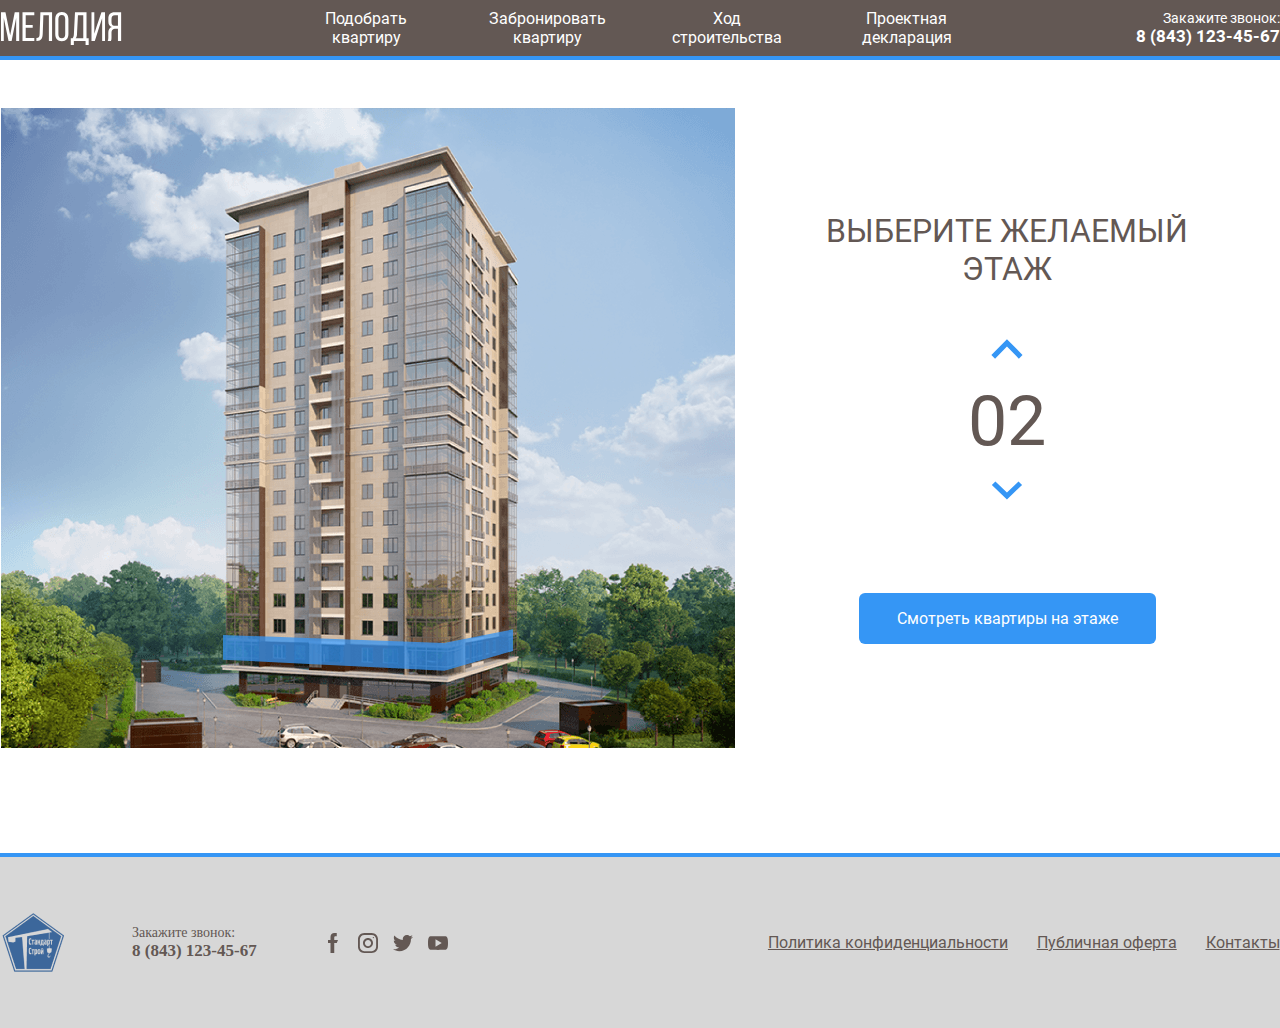
<file: index.html>
<!DOCTYPE html>
<html lang="ru">

<head>
  <meta charset="UTF-8" />
  <meta http-equiv="X-UA-Compatible" content="IE=edge" />
  <meta name="viewport" content="width=device-width, initial-scale=1.0" />
  <link rel="stylesheet" href="./css/styles.css" />
  <title>SuperMisha</title>
</head>

<body>
  <header class="header">
    <div class="container">
      <div class="header_block">
        <img class="logo" src="./img/logo.svg" alt="logo" />
        <div class="nav_header">
          <ul class="nav_header_ul">
            <div class="nav__blocker">
              <div class="nav_header_ul_block">
                <li><a class="nav_header_a" href="main.html">Подобрать квартиру</a></li>
              </div>
            </div>
            <div class="nav__blocker">
              <div class="nav_header_ul_block">
                <li><a class="nav_header_a" href="#">Забронировать квартиру</a></li>
              </div>
            </div>
            <div class="nav__blocker">
              <div class="nav_header_ul_block">
                <li><a class="nav_header_a" href="#"> Ход строительства</a></li>
              </div>
            </div>
            <div class="nav__blocker">
              <div class="nav_header_ul_block">
                <li><a class="nav_header_a" href="#"> Проектная декларация</a></li>
              </div>
            </div>
          </ul>
        </div>
        <div class="header_number">
          <p class="header_text">Закажите звонок:</p>
          <a class="header_tele" href="tel:">8 (843) 123-45-67</a>
        </div>
      </div>
    </div>
  </header>

  <div class="hr_top"></div>

  <main class="main">
    <div class="container">
      <div class="main_block">
        <div class="main_home">
          <svg class="home-image" width="734" height="640" viewBox="0 0 734 640" fill="none" xmlns="http://www.w3.org/2000/svg" xmlns:xlink="http://www.w3.org/1999/xlink">
            <rect width="734" height="640" fill="url(#pattern0)"/>
            <defs>
              <pattern id="pattern0" patternContentUnits="objectBoundingBox" width="1" height="1">
                <use xlink:href="#image0_1_86" transform="matrix(0.0013624 0 0 0.0015625 -0.00408719 0)"/>
              </pattern>
              <image id="image0_1_86" width="740" height="640" xlink:href="img/home.png"/>
            </defs>
            <path class="current-floor" data-floor="02" d="M222 527L442.8 535L512 521.3V543L443.5 562.7L222 551.7V527Z" fill="#3595F6" fill-opacity="0.75"/>
            <path data-floor="03" d="M223 526V501L443.3 504.3L513 501V521L443.7 534L223 526Z" fill="#3595F6" fill-opacity="0.75"/>
            <path data-floor="04" d="M223 500V475H444H513V498L445 505L223 500Z" fill="#3595F6" fill-opacity="0.75"/>
            <path data-floor="05" d="M223 476V451L444.3 447.3L512 454V476H444" fill="#3595F6" fill-opacity="0.75"/>
            <path data-floor="06" d="M223 450V424L444.5 420.7L513 431.7V453L444 446.3L223 450Z" fill="#3595F6" fill-opacity="0.75"/>
            <path data-floor="07" d="M222 423V399.3L443 387L514 410V431.3L443 419L222 423Z" fill="#3595F6" fill-opacity="0.75"/>
            <path data-floor="08" d="M222 401V376L444.2 359.7L514 388.3V409L443.7 387.3L222 401Z" fill="#3595F6" fill-opacity="0.75"/>
            <path data-floor="09" d="M222 376V351L444.5 330.7L514 367.3V388L442 359.3L222 376Z" fill="#3595F6" fill-opacity="0.75"/>
            <path data-floor="10" d="M222 350V326L445 301.3L514 345.3V367L444.7 329L222 350Z" fill="#3595F6" fill-opacity="0.75"/>
            <path data-floor="11" d="M222 325V301L444.5 272.3L514 323.3V344L443.7 301.7L222 325Z" fill="#3595F6" fill-opacity="0.75"/>
            <path data-floor="12" d="M221 301V277L443.3 244L514 303.3V323L444 272.3L221 301Z" fill="#3595F6" fill-opacity="0.75"/>
            <path data-floor="13" d="M222 276V252L443.2 217L513 281V302L444.3 243.7L222 276Z" fill="#3595F6" fill-opacity="0.75"/>
            <path data-floor="14" d="M222 252V227L444.3 189L513 259.3V280L444 216L222 252Z" fill="#3595F6" fill-opacity="0.75"/>
            <path data-floor="15" d="M222 226V201L442.8 157.3L513 236.3V259L444 185.7L222 226Z" fill="#3595F6" fill-opacity="0.75"/>
            <path data-floor="16" d="M223 202V177L443 129L513 214V237L442.3 157.7L223 202Z" fill="#3595F6" fill-opacity="0.75"/>
            <path data-floor="17" d="M222 177V152L441.8 100L513 192.3V215L443.3 128.7L222 177Z" fill="#3595F6" fill-opacity="0.75"/>
            <path data-floor="18" d="M222 152V126L444 69.3L513 171V192L443.7 100.3L222 152Z" fill="#3595F6" fill-opacity="0.75"/>
          </svg>
        </div>
        <div class="main__block">
          <h2 class="h_main">ВЫБЕРИТЕ ЖЕЛАЕМЫЙ ЭТАЖ</h2>
          <div class="itazh">
            <button>
              <img class="arrow top_arrow" src="img/top.svg" alt="">
            </button>
            <div class="this_itazh"><span class="this_itazh_number counter">02</span></div>
            <button>
              <img class="arrow bottom_arrow" src="img/bottom.svg" alt="">
            </button>
          </div>
          <input class="main_button" type="button" value="Смотреть квартиры на этаже">
        </div>
      </div>
    </div>
  </main>

  <div class="modal">
    <div class="modal-dialog">
        <button class="modal-close-button">
            <svg width="28" height="28" viewBox="0 0 28 28" fill="none" xmlns="http://www.w3.org/2000/svg">
                <path d="M2 2L26 26" stroke="#3596F5" stroke-width="3"/>
                <path d="M26 2L2 26" stroke="#3596F5" stroke-width="3"/>
                </svg>                                      
        </button>
      <div class="modal-image">
        <h3 class="modal-title">Этаж <span class="modal-counter counter">02</span></h3>
        <div>
          <svg  class="flats" width="433" height="408" viewBox="0 0 433 408" fill="none" xmlns="http://www.w3.org/2000/svg" xmlns:xlink="http://www.w3.org/1999/xlink">
            <image id="image0_76_11" width="433" height="408" xlink:href="img/Floor.png"/>
            <path d="M123.729 117H45V199H167V146.178H123.729V117Z" fill="#3595F6" fill-opacity="0.75"/>
            <path d="M295.5 309L295.5 376L340 376L340 393L405 393L405 327.5L388 327.5L388 268.5L314.5 268.5L314.5 252.5L266 252.5L266 309L295.5 309Z" fill="#3595F6" fill-opacity="0.75"/>
            <path d="M217 263H187V274H167V310H139.5V376H174L173.898 395H217V374V263Z" fill="#3595F6" fill-opacity="0.75"/>
            <path d="M217 395H247H259.5V376.5H295.5V309H266V274H246V263H217V284V395Z" fill="#3595F6" fill-opacity="0.75"/>
            <path d="M266 201L266 252.5L314.5 252.5L314.5 268.5L388 268.5L388 205L366 205L366 201L310.5 201L266 201Z" fill="#3595F6" fill-opacity="0.75"/>
            <path d="M266 149V201H366V205H388V141.5H314.5V149H266Z" fill="#3595F6" fill-opacity="0.75"/>
            <path d="M314.5 141.5H388V81.5H405V16H340V32.5L246 32.5V133H266V149H314.5V141.5Z" fill="#3595F6" fill-opacity="0.75"/>
            <path d="M121 278H45V328H28V393H93V376H139.5V310H167V253.5H121V278Z" fill="#3595F6" fill-opacity="0.75"/>
            <path d="M121.44 278H45V199H167V253.5H121.44V278Z" fill="#3595F6" fill-opacity="0.75"/>
            <path d="M123.848 117H45V81H28V16H93V33H183V88V96V146H123.848V117Z" fill="#3595F6" fill-opacity="0.75"/>
          </svg>
        </div>
      </div>
      <div class="modal-info">
        <h3 class="modal-title">Выберите квартиру</h3>
        <ul class="flat-list">
            <li class="flat-item">
                <a href="signup.html" class="flat-link">кв. 40, 2 комн. 64.5 кв. м.</a>
            </li>
            <li class="flat-item">
                <a href="signup.html" class="flat-link">кв. 41, 1 комн. 38.9 кв. м.</a>
            </li>
            <li class="flat-item">
                <a href="signup.html" class="flat-link">кв. 42, 1 комн. 38.9 кв. м.</a>
            </li>
            <li class="flat-item">
                <a href="signup.html" class="flat-link">кв. 43, 1 комн. 38.9 кв. м.</a>
            </li>
            <li class="flat-item">
                <a href="signup.html" class="flat-link">кв. 44, 1 комн. 38.9 кв. м.</a>
            </li>
            <li class="flat-item">
                <a href="signup.html" class="flat-link">кв. 45, 1 комн. 38.9 кв. м.</a>
            </li>
            <li class="flat-item">
                <a href="signup.html" class="flat-link">кв. 46, 1 комн. 38.9 кв. м.</a>
            </li>
            <li class="flat-item">
                <a href="signup.html" class="flat-link">кв. 47, 1 комн. 38.9 кв. м.</a>
            </li>
            <li class="flat-item">
                <a href="signup.html" class="flat-link">кв. 48, 1 комн. 38.9 кв. м.</a>
            </li>
            <li class="flat-item">
                <a href="signup.html" class="flat-link">кв. 49, 1 комн. 38.9 кв. м.</a>
            </li>
        </ul>
        <p class="modal-alert">Квартиры, отмеченные серым, <br />уже выкуплены</p>
      </div>
    </div>
  </div>

  <div class="hr_bottom"></div>

  <footer class="footer">
    <div class="container">
      <div class="footer_block">
        <div class="media_footer">
          <img class="logo_footer" src="./img/logo_footer.png" alt="">
          <div class="footer_number">
            <p class="footer_text">Закажите звонок:</p>
            <a class="footer_tele" href="tel:">8 (843) 123-45-67</a>
          </div>
          <div class="social">
            <img src="./img/facebook.svg" alt="facebook">
            <img src="./img/instagram.svg" alt="instagram">
            <img src="./img/twitter.svg" alt="twitter">
            <img src="./img/youtube.svg" alt="youtube">
          </div>
        </div>
        <div class="ul_footer">
          <li><a class="nav_footer_a" href="#">Политика конфиденциальности</a></li>
          <li><a class="nav_footer_a" href="#">Публичная оферта</a></li>
          <li><a class="nav_footer_a" href="#">Контакты</a></li>
        </div>
      </div>
    </div>
  </footer>


  <script src="https://code.jquery.com/jquery-3.6.4.min.js"
    integrity="sha256-oP6HI9z1XaZNBrJURtCoUT5SUnxFr8s3BzRl+cbzUq8=" crossorigin="anonymous"></script>
  <script src="js/script.js"></script>
</body>

</html>
</file>
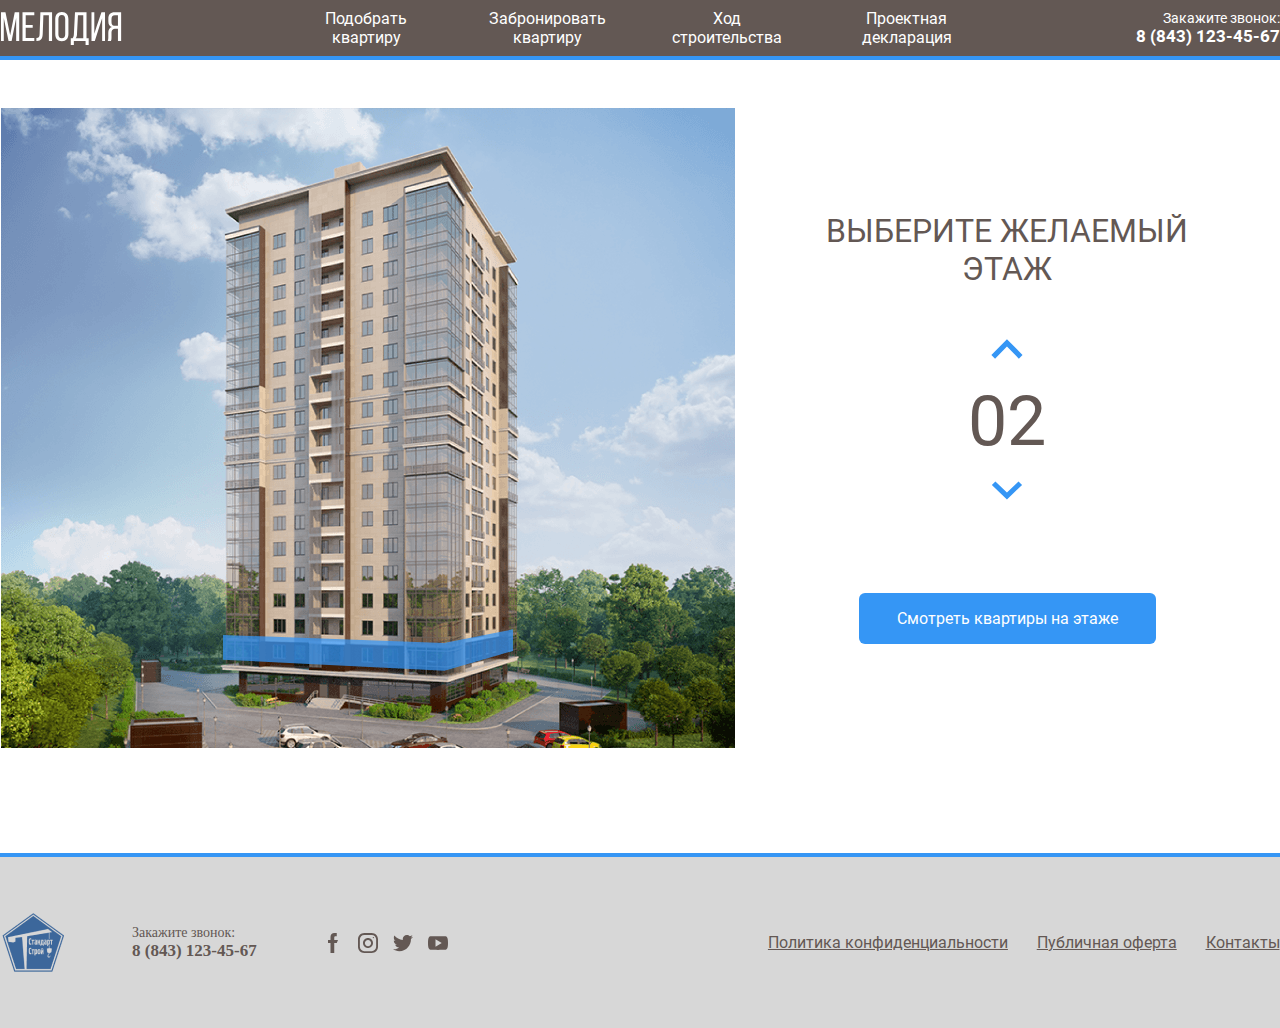
<file: main.html>
<!DOCTYPE html>
<html lang="ru">

<head>
  <meta charset="UTF-8" />
  <meta http-equiv="X-UA-Compatible" content="IE=edge" />
  <meta name="viewport" content="width=device-width, initial-scale=1.0" />
  <link rel="stylesheet" href="./css/styles.css" />
  <title>SuperMisha</title>
</head>

<body>
  <header class="header">
    <div class="container">
      <div class="header_block">
        <img class="logo" src="./img/logo.svg" alt="logo" />
        <div class="nav_header">
          <ul class="nav_header_ul">
            <div class="nav__blocker">
              <div class="nav_header_ul_block">
                <li><a class="nav_header_a" href="main.html">Подобрать квартиру</a></li>
              </div>
            </div>
            <div class="nav__blocker">
              <div class="nav_header_ul_block">
                <li><a class="nav_header_a" href="#">Забронировать квартиру</a></li>
              </div>
            </div>
            <div class="nav__blocker">
              <div class="nav_header_ul_block">
                <li><a class="nav_header_a" href="#"> Ход строительства</a></li>
              </div>
            </div>
            <div class="nav__blocker">
              <div class="nav_header_ul_block">
                <li><a class="nav_header_a" href="#"> Проектная декларация</a></li>
              </div>
            </div>
          </ul>
        </div>
        <div class="header_number">
          <p class="header_text">Закажите звонок:</p>
          <a class="header_tele" href="tel:">8 (843) 123-45-67</a>
        </div>
      </div>
    </div>
  </header>

  <div class="hr_top"></div>

  <main class="main">
    <div class="container">
      <div class="main_block">
        <div class="main_home">
          <svg class="home-image" width="734" height="640" viewBox="0 0 734 640" fill="none" xmlns="http://www.w3.org/2000/svg" xmlns:xlink="http://www.w3.org/1999/xlink">
            <rect width="734" height="640" fill="url(#pattern0)"/>
            <defs>
              <pattern id="pattern0" patternContentUnits="objectBoundingBox" width="1" height="1">
                <use xlink:href="#image0_1_86" transform="matrix(0.0013624 0 0 0.0015625 -0.00408719 0)"/>
              </pattern>
              <image id="image0_1_86" width="740" height="640" xlink:href="img/home.png"/>
            </defs>
            <path class="current-floor" data-floor="02" d="M222 527L442.8 535L512 521.3V543L443.5 562.7L222 551.7V527Z" fill="#3595F6" fill-opacity="0.75"/>
            <path data-floor="03" d="M223 526V501L443.3 504.3L513 501V521L443.7 534L223 526Z" fill="#3595F6" fill-opacity="0.75"/>
            <path data-floor="04" d="M223 500V475H444H513V498L445 505L223 500Z" fill="#3595F6" fill-opacity="0.75"/>
            <path data-floor="05" d="M223 476V451L444.3 447.3L512 454V476H444" fill="#3595F6" fill-opacity="0.75"/>
            <path data-floor="06" d="M223 450V424L444.5 420.7L513 431.7V453L444 446.3L223 450Z" fill="#3595F6" fill-opacity="0.75"/>
            <path data-floor="07" d="M222 423V399.3L443 387L514 410V431.3L443 419L222 423Z" fill="#3595F6" fill-opacity="0.75"/>
            <path data-floor="08" d="M222 401V376L444.2 359.7L514 388.3V409L443.7 387.3L222 401Z" fill="#3595F6" fill-opacity="0.75"/>
            <path data-floor="09" d="M222 376V351L444.5 330.7L514 367.3V388L442 359.3L222 376Z" fill="#3595F6" fill-opacity="0.75"/>
            <path data-floor="10" d="M222 350V326L445 301.3L514 345.3V367L444.7 329L222 350Z" fill="#3595F6" fill-opacity="0.75"/>
            <path data-floor="11" d="M222 325V301L444.5 272.3L514 323.3V344L443.7 301.7L222 325Z" fill="#3595F6" fill-opacity="0.75"/>
            <path data-floor="12" d="M221 301V277L443.3 244L514 303.3V323L444 272.3L221 301Z" fill="#3595F6" fill-opacity="0.75"/>
            <path data-floor="13" d="M222 276V252L443.2 217L513 281V302L444.3 243.7L222 276Z" fill="#3595F6" fill-opacity="0.75"/>
            <path data-floor="14" d="M222 252V227L444.3 189L513 259.3V280L444 216L222 252Z" fill="#3595F6" fill-opacity="0.75"/>
            <path data-floor="15" d="M222 226V201L442.8 157.3L513 236.3V259L444 185.7L222 226Z" fill="#3595F6" fill-opacity="0.75"/>
            <path data-floor="16" d="M223 202V177L443 129L513 214V237L442.3 157.7L223 202Z" fill="#3595F6" fill-opacity="0.75"/>
            <path data-floor="17" d="M222 177V152L441.8 100L513 192.3V215L443.3 128.7L222 177Z" fill="#3595F6" fill-opacity="0.75"/>
            <path data-floor="18" d="M222 152V126L444 69.3L513 171V192L443.7 100.3L222 152Z" fill="#3595F6" fill-opacity="0.75"/>
          </svg>
        </div>
        <div class="main__block">
          <h2 class="h_main">ВЫБЕРИТЕ ЖЕЛАЕМЫЙ ЭТАЖ</h2>
          <div class="itazh">
            <button>
              <img class="arrow top_arrow" src="img/top.svg" alt="">
            </button>
            <div class="this_itazh"><span class="this_itazh_number counter">02</span></div>
            <button>
              <img class="arrow bottom_arrow" src="img/bottom.svg" alt="">
            </button>
          </div>
          <input class="main_button" type="button" value="Смотреть квартиры на этаже">
        </div>
      </div>
    </div>
  </main>

  <div class="modal">
    <div class="modal-dialog">
        <button class="modal-close-button">
            <svg width="28" height="28" viewBox="0 0 28 28" fill="none" xmlns="http://www.w3.org/2000/svg">
                <path d="M2 2L26 26" stroke="#3596F5" stroke-width="3"/>
                <path d="M26 2L2 26" stroke="#3596F5" stroke-width="3"/>
                </svg>                                      
        </button>
      <div class="modal-image">
        <h3 class="modal-title">Этаж <span class="modal-counter counter">02</span></h3>
        <div>
          <svg  class="flats" width="433" height="408" viewBox="0 0 433 408" fill="none" xmlns="http://www.w3.org/2000/svg" xmlns:xlink="http://www.w3.org/1999/xlink">
            <image id="image0_76_11" width="433" height="408" xlink:href="img/Floor.png"/>
            <path d="M123.729 117H45V199H167V146.178H123.729V117Z" fill="#3595F6" fill-opacity="0.75"/>
            <path d="M295.5 309L295.5 376L340 376L340 393L405 393L405 327.5L388 327.5L388 268.5L314.5 268.5L314.5 252.5L266 252.5L266 309L295.5 309Z" fill="#3595F6" fill-opacity="0.75"/>
            <path d="M217 263H187V274H167V310H139.5V376H174L173.898 395H217V374V263Z" fill="#3595F6" fill-opacity="0.75"/>
            <path d="M217 395H247H259.5V376.5H295.5V309H266V274H246V263H217V284V395Z" fill="#3595F6" fill-opacity="0.75"/>
            <path d="M266 201L266 252.5L314.5 252.5L314.5 268.5L388 268.5L388 205L366 205L366 201L310.5 201L266 201Z" fill="#3595F6" fill-opacity="0.75"/>
            <path d="M266 149V201H366V205H388V141.5H314.5V149H266Z" fill="#3595F6" fill-opacity="0.75"/>
            <path d="M314.5 141.5H388V81.5H405V16H340V32.5L246 32.5V133H266V149H314.5V141.5Z" fill="#3595F6" fill-opacity="0.75"/>
            <path d="M121 278H45V328H28V393H93V376H139.5V310H167V253.5H121V278Z" fill="#3595F6" fill-opacity="0.75"/>
            <path d="M121.44 278H45V199H167V253.5H121.44V278Z" fill="#3595F6" fill-opacity="0.75"/>
            <path d="M123.848 117H45V81H28V16H93V33H183V88V96V146H123.848V117Z" fill="#3595F6" fill-opacity="0.75"/>
          </svg>
        </div>
      </div>
      <div class="modal-info">
        <h3 class="modal-title">Выберите квартиру</h3>
        <ul class="flat-list">
            <li class="flat-item">
                <a href="signup.html" class="flat-link">кв. 40, 2 комн. 64.5 кв. м.</a>
            </li>
            <li class="flat-item">
                <a href="signup.html" class="flat-link">кв. 41, 1 комн. 38.9 кв. м.</a>
            </li>
            <li class="flat-item">
                <a href="signup.html" class="flat-link">кв. 42, 1 комн. 38.9 кв. м.</a>
            </li>
            <li class="flat-item">
                <a href="signup.html" class="flat-link">кв. 43, 1 комн. 38.9 кв. м.</a>
            </li>
            <li class="flat-item">
                <a href="signup.html" class="flat-link">кв. 44, 1 комн. 38.9 кв. м.</a>
            </li>
            <li class="flat-item">
                <a href="signup.html" class="flat-link">кв. 45, 1 комн. 38.9 кв. м.</a>
            </li>
            <li class="flat-item">
                <a href="signup.html" class="flat-link">кв. 46, 1 комн. 38.9 кв. м.</a>
            </li>
            <li class="flat-item">
                <a href="signup.html" class="flat-link">кв. 47, 1 комн. 38.9 кв. м.</a>
            </li>
            <li class="flat-item">
                <a href="signup.html" class="flat-link">кв. 48, 1 комн. 38.9 кв. м.</a>
            </li>
            <li class="flat-item">
                <a href="signup.html" class="flat-link">кв. 49, 1 комн. 38.9 кв. м.</a>
            </li>
        </ul>
        <p class="modal-alert">Квартиры, отмеченные серым, <br />уже выкуплены</p>
      </div>
    </div>
  </div>

  <div class="hr_bottom"></div>

  <footer class="footer">
    <div class="container">
      <div class="footer_block">
        <div class="media_footer">
          <img class="logo_footer" src="./img/logo_footer.png" alt="">
          <div class="footer_number">
            <p class="footer_text">Закажите звонок:</p>
            <a class="footer_tele" href="tel:">8 (843) 123-45-67</a>
          </div>
          <div class="social">
            <img src="./img/facebook.svg" alt="facebook">
            <img src="./img/instagram.svg" alt="instagram">
            <img src="./img/twitter.svg" alt="twitter">
            <img src="./img/youtube.svg" alt="youtube">
          </div>
        </div>
        <div class="ul_footer">
          <li><a class="nav_footer_a" href="#">Политика конфиденциальности</a></li>
          <li><a class="nav_footer_a" href="#">Публичная оферта</a></li>
          <li><a class="nav_footer_a" href="#">Контакты</a></li>
        </div>
      </div>
    </div>
  </footer>


  <script src="https://code.jquery.com/jquery-3.6.4.min.js"
    integrity="sha256-oP6HI9z1XaZNBrJURtCoUT5SUnxFr8s3BzRl+cbzUq8=" crossorigin="anonymous"></script>
  <script src="js/script.js"></script>
</body>

</html>
</file>
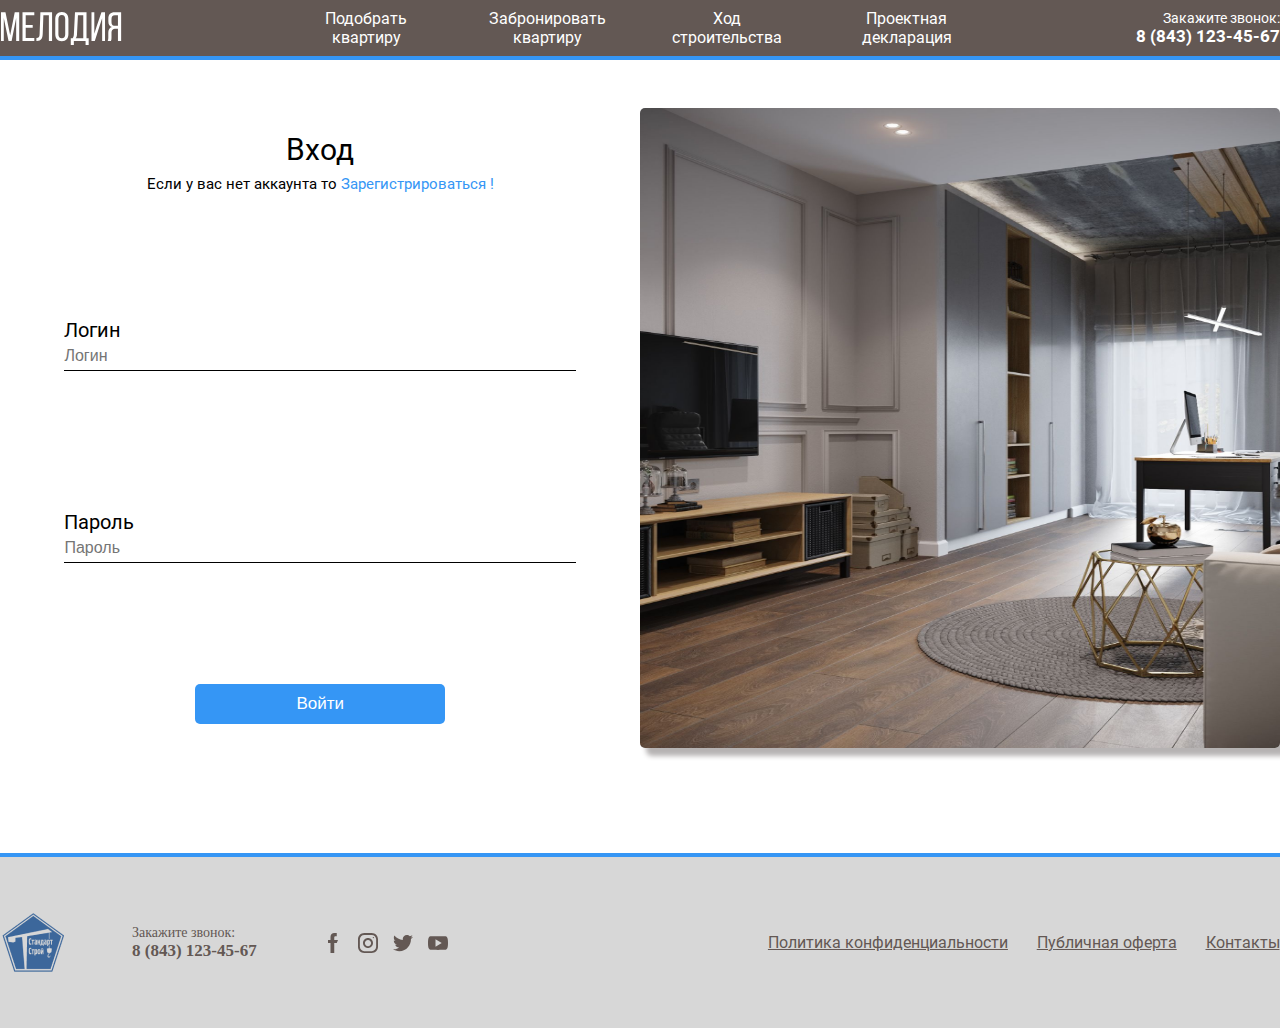
<file: signin.html>
<!DOCTYPE html>
<html lang="ru">

<head>
  <meta charset="UTF-8" />
  <meta http-equiv="X-UA-Compatible" content="IE=edge" />
  <meta name="viewport" content="width=device-width, initial-scale=1.0" />
  <link rel="stylesheet" href="./css/styles.css" />
  <title>Вход</title>
</head>

<body>
  <header class="header">
    <div class="container">
      <div class="header_block">
        <img class="logo" src="./img/logo.svg" alt="logo" />
        <div class="nav_header">
          <ul class="nav_header_ul">
            <div class="nav__blocker">
              <div class="nav_header_ul_block">
                <li><a class="nav_header_a" href="main.html">Подобрать квартиру</a></li>
              </div>
            </div>
            <div class="nav__blocker">
              <div class="nav_header_ul_block">
                <li><a class="nav_header_a" href="#">Забронировать квартиру</a></li>
              </div>
            </div>
            <div class="nav__blocker">
              <div class="nav_header_ul_block">
                <li><a class="nav_header_a" href="#"> Ход строительства</a></li>
              </div>
            </div>
            <div class="nav__blocker">
              <div class="nav_header_ul_block">
                <li><a class="nav_header_a" href="#"> Проектная декларация</a></li>
              </div>
            </div>
          </ul>
        </div>
        <div class="header_number">
          <p class="header_text">Закажите звонок:</p>
          <a class="header_tele" href="tel:">8 (843) 123-45-67</a>
        </div>
      </div>
    </div>
  </header>

  <div class="hr_top"></div>

  <main class="main">
    <div class="container">
      <div class="main_block">
        <div class="registration">
            <div class="title">
                <h1 class="reg_title">Вход</h1>
                <p class="reg_subtitle">Если у вас нет аккаунта то <a href="signup.html" class="reg_signin">Зарегистрироваться !</a></p>
            </div>
            <div class="reg_form">
                <div class="reg_box">
                    <label class="title__input" for="login">Логин</label>
                    <input class="reg_input" type="text" placeholder="Логин">
                </div>
                <div class="reg_box">
                    <label class="title__input" for="password">Пароль</label>
                    <input class="reg_input" type="password" placeholder="Пароль">
                </div>
                
            </div>
            <input class="reg__btn" type="button"  value="Войти">
        </div>
        <div class="registration">
            <img class="reg__img" src="./img/reg_img.jpg" alt="">
        </div>
      </div>
    </div>
  </main>

  <div class="hr_bottom"></div>

  <footer class="footer">
    <div class="container">
      <div class="footer_block">
        <div class="media_footer">
          <img class="logo_footer" src="./img/logo_footer.png" alt="">
          <div class="footer_number">
            <p class="footer_text">Закажите звонок:</p>
            <a class="footer_tele" href="tel:">8 (843) 123-45-67</a>
          </div>
          <div class="social">
            <img src="./img/facebook.svg" alt="facebook">
            <img src="./img/instagram.svg" alt="instagram">
            <img src="./img/twitter.svg" alt="twitter">
            <img src="./img/youtube.svg" alt="youtube">
          </div>
        </div>
        <div class="ul_footer">
          <li><a class="nav_footer_a" href="#">Политика конфиденциальности</a></li>
          <li><a class="nav_footer_a" href="#">Публичная оферта</a></li>
          <li><a class="nav_footer_a" href="#">Контакты</a></li>
        </div>
      </div>
    </div>
  </footer>


  <script src="https://code.jquery.com/jquery-3.6.4.min.js"
    integrity="sha256-oP6HI9z1XaZNBrJURtCoUT5SUnxFr8s3BzRl+cbzUq8=" crossorigin="anonymous"></script>
  <script src="js/script.js"></script>
</body>

</html>
</file>
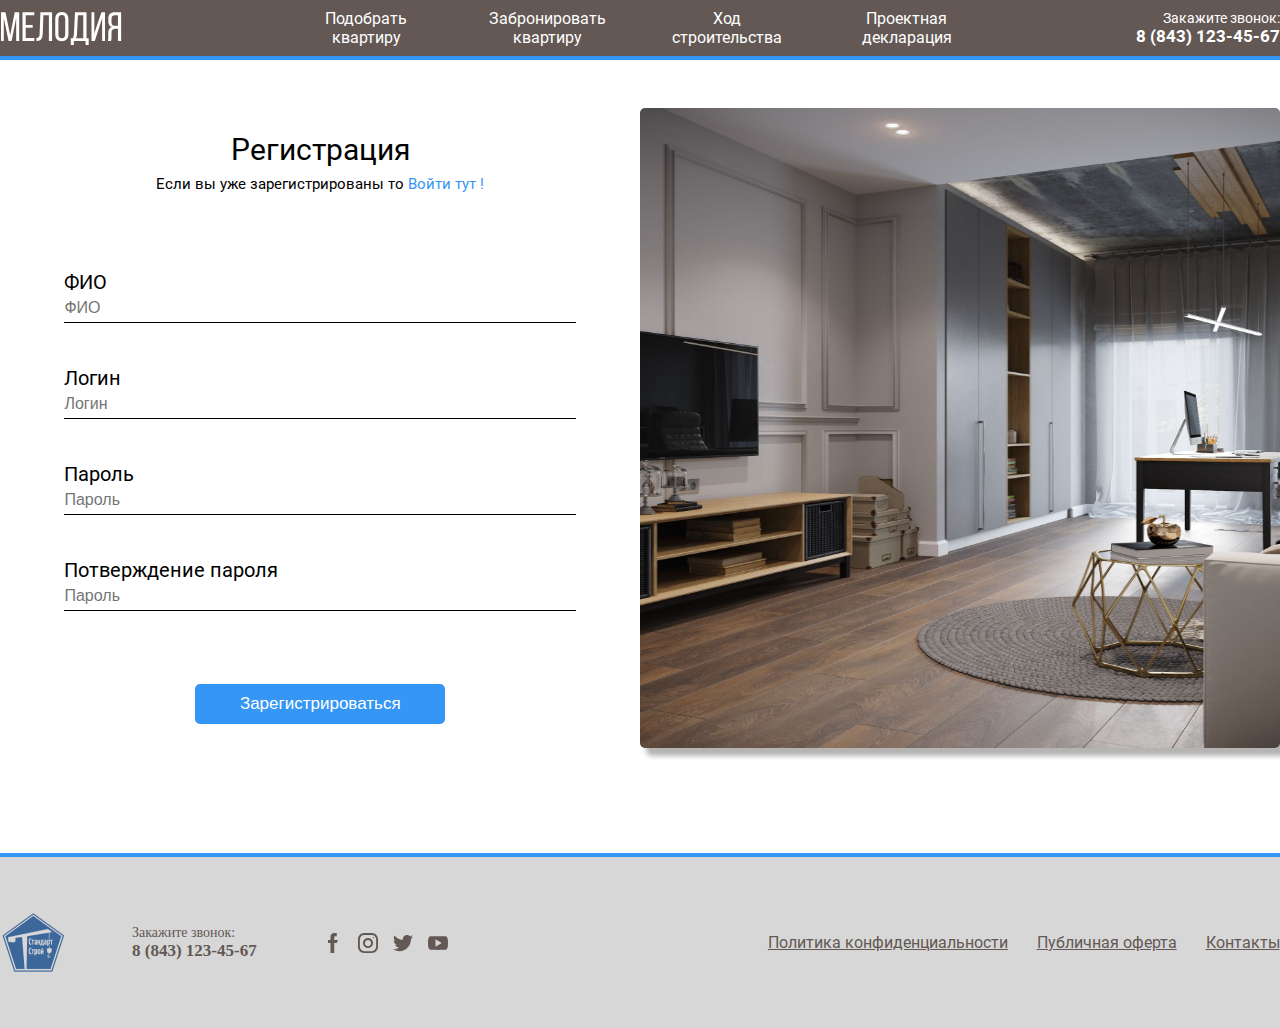
<file: signup.html>
<!DOCTYPE html>
<html lang="ru">

<head>
  <meta charset="UTF-8" />
  <meta http-equiv="X-UA-Compatible" content="IE=edge" />
  <meta name="viewport" content="width=device-width, initial-scale=1.0" />
  <link rel="stylesheet" href="./css/styles.css" />
  <title>Регистрация</title>
</head>

<body>
  <header class="header">
    <div class="container">
      <div class="header_block">
        <img class="logo" src="./img/logo.svg" alt="logo" />
        <div class="nav_header">
          <ul class="nav_header_ul">
            <div class="nav__blocker">
              <div class="nav_header_ul_block">
                <li><a class="nav_header_a" href="main.html">Подобрать квартиру</a></li>
              </div>
            </div>
            <div class="nav__blocker">
              <div class="nav_header_ul_block">
                <li><a class="nav_header_a" href="#">Забронировать квартиру</a></li>
              </div>
            </div>
            <div class="nav__blocker">
              <div class="nav_header_ul_block">
                <li><a class="nav_header_a" href="#"> Ход строительства</a></li>
              </div>
            </div>
            <div class="nav__blocker">
              <div class="nav_header_ul_block">
                <li><a class="nav_header_a" href="#"> Проектная декларация</a></li>
              </div>
            </div>
          </ul>
        </div>
        <div class="header_number">
          <p class="header_text">Закажите звонок:</p>
          <a class="header_tele" href="tel:">8 (843) 123-45-67</a>
        </div>
      </div>
    </div>
  </header>

  <div class="hr_top"></div>

  <main class="main">
    <div class="container">
      <div class="main_block">
        <div class="registration">
            <div class="title">
                <h1 class="reg_title">Регистрация</h1>
                <p class="reg_subtitle">Если вы уже зарегистрированы то <a href="signin.html" class="reg_signin">Войти тут !</a></p>
            </div>
            <div class="reg_form">
                <div class="reg_box">
                    <label class="title__input" for="full_name">ФИО</label>
                    <input class="reg_input" type="text" placeholder="ФИО">
                </div>
                <div class="reg_box">
                    <label class="title__input" for="login">Логин</label>
                    <input class="reg_input" type="text" placeholder="Логин">
                </div>
                <div class="reg_box">
                    <label class="title__input" for="password">Пароль</label>
                    <input class="reg_input" type="password" placeholder="Пароль">
                </div>
                <div class="reg_box">
                  <label class="title__input" for="password">Потверждение пароля</label>
                  <input class="reg_input" type="password" placeholder="Пароль">
              </div>
                
            </div>
            <input class="reg__btn" type="button"  value="Зарегистрироваться">
        </div>
        <div class="registration">
          <img class="reg__img" src="./img/reg_img.jpg" alt="">
        </div>
      </div>
    </div>
  </main>

  <div class="hr_bottom"></div>

  <footer class="footer">
    <div class="container">
      <div class="footer_block">
        <div class="media_footer">
          <img class="logo_footer" src="./img/logo_footer.png" alt="">
          <div class="footer_number">
            <p class="footer_text">Закажите звонок:</p>
            <a class="footer_tele" href="tel:">8 (843) 123-45-67</a>
          </div>
          <div class="social">
            <img src="./img/facebook.svg" alt="facebook">
            <img src="./img/instagram.svg" alt="instagram">
            <img src="./img/twitter.svg" alt="twitter">
            <img src="./img/youtube.svg" alt="youtube">
          </div>
        </div>
        <div class="ul_footer">
          <li><a class="nav_footer_a" href="#">Политика конфиденциальности</a></li>
          <li><a class="nav_footer_a" href="#">Публичная оферта</a></li>
          <li><a class="nav_footer_a" href="#">Контакты</a></li>
        </div>
      </div>
    </div>
  </footer>


  <script src="https://code.jquery.com/jquery-3.6.4.min.js"
    integrity="sha256-oP6HI9z1XaZNBrJURtCoUT5SUnxFr8s3BzRl+cbzUq8=" crossorigin="anonymous"></script>
  <script src="js/script.js"></script>
</body>

</html>
</file>
<file: css/styles.css>
* {
    margin: 0;
    padding: 0;
    box-sizing: border-box;
}

li {
    list-style: none;
}

a {
    font-family: "Roboto-Regular";
}


@import url('https://fonts.googleapis.com/css2?family=Montserrat&display=swap');

@font-face {
    font-family: "Roboto-Bold";
    src: url(../fonts/Roboto-Bold.ttf);
}

@font-face {
    font-family: "Roboto-Regular";
    src: url(../fonts/Roboto-Regular.ttf);
}

.container {
    width: 1279px;
    margin: 0 auto;
    display: flex;
}

/* HEADER */

.header {
    height: 56px;
    background-color: #635854;
}

.header_block {
    display: flex;
    justify-content: space-between;
    align-items: center;
    width: 100%;
}

.nav_header {
    width: 671px;
    height: 56px;
}

.nav_header_ul {
    display: flex;
    justify-content: space-between;
    align-items: center;
    height: 56px;
    padding-left: 16px;
}

.nav_header_ul_block {
    width: 116px;
    height: 38px;
}

.nav_header_a {
    display: flex;
    align-items: center;
    font-family: "Roboto-Regular";
    text-decoration: none;
    color: white;
    font-style: normal;
    font-weight: 400;
    font-size: 16px;
    line-height: 19px;
    text-align: center;
}

.nav__blocker {
    display: flex;
    align-items: center;
    width: 114px;
    height: 56px;
}

.nav__blocker:hover {
    background-color: #3596F5;
}

.header_number {
    display: flex;
    justify-content: right;
    flex-direction: column;
    text-align: right;
    color: white;
}

.header_text {
    justify-content: right;
    font-family: "Roboto-Regular";
    font-style: normal;
    font-weight: 400;
    font-size: 14px;
    line-height: 16px;
    text-align: right;
}

.header_tele {
    color: white;
    text-decoration: none;
    flex-direction: left;
    text-align: left;
    font-size: 17px;
    font-family: "Roboto-Bold";
}

/* LINES */

.hr_top,
.hr_bottom {
    height: 4px;
    width: 100%;
    background-color: #3596F5;
}


/* MAIN */

.main {
    height: 793px;
}

.main_block {
    display: flex;
    height: 640px;
    width: 100%;
    margin-top: 48px;
}

.home-image path{
    opacity: 0;
    cursor: pointer;
}

.home-image path:hover{
    opacity: 1;
}

path.current-floor {
    opacity: 1;
}

.main__block {
    display: flex;
    flex-direction: column;
    align-items: center;
    justify-content: space-around;
    margin-top: 5%;
    height: 80%;
    width: 100%;
}

.h_main {
    font-family: "Roboto-Regular";
    width: 459px;
    height: 38px;
    font-style: normal;
    font-weight: 400;
    font-size: 32px;
    line-height: 38px;
    text-align: center;
    color: #635854;
}

.itazh {
    display: flex;
    flex-direction: column;
    align-items: center;
    justify-content: space-around;
    width: 74.91px;
    height: 185.36px;
}

.itazh button {
    background: none;
    border: none;
    cursor: pointer;
}

.arrow {
    width: 32.11px;
    height: 19.84px;
}

.this_itazh {
    display: flex;
    align-items: center;
    justify-content: center;
    width: 74.91px;
    height: 76px;
}

.this_itazh_number {
    font-family: "Roboto-Regular";
    font-style: normal;
    font-weight: 400;
    font-size: 70px;
    line-height: 19px;
    text-align: center;
    color: #635854;
}

.main_button {
    width: 297px;
    height: 51px;
    background: #3596F5;
    border-radius: 6px;
    border: none;
    font-family: "Roboto-Regular";
    font-style: normal;
    font-weight: 400;
    font-size: 16px;
    line-height: 19px;
    text-align: center;
    color: white;
    cursor: pointer;
}

/* REGISTR */

.registration {
    display: flex;
    flex-direction: column;
    justify-content: space-around;
    align-items: center;
    width: 50%;
    height: 100%;
}

.title {
    display: flex;
    flex-direction: column;
    align-items: center;
    line-height: 35px;
}

.reg__img {
    width: 100%;
    height: 100%;
    border-radius: 5px;
    box-shadow: 7px 7px 5px 1px #b6b3b3;
}

.reg_title {
    font-family: "Roboto-Regular";
    font-style: normal;
    font-weight: 400;
    font-size: 30px;
}

.reg_subtitle {
    font-family: "Roboto-Regular";
    font-style: normal;    
    font-size: 15px;
}

.reg_signin {
    font-family: "Roboto-Regular";
    font-style: normal;
    text-decoration: none;
    color: #3596F5;
}

.reg_form {
    display: flex;
    flex-direction: column;
    height: 60%;
    width: 80%;
    justify-content: space-around;
}

.reg_input {
    height: 50%;
    border: none;
    border-bottom: 1px solid black ;
    font-size: 16px;
    outline: none;
}

.title__input {
    font-family: "Roboto-Regular";
    font-style: normal;
    font-weight: 400;
    font-size: 20px;
}

.reg_box {
    display: flex;
    flex-direction: column;
    height: 15%;
}

.reg__btn {
    border: none;
    background-color: #3596F5;
    color: white;
    width: 250px;
    height: 40px;
    border-radius: 5px;
    font-size: 17px;
    cursor: pointer;
}


/* MODAL */

.modal {
    position: fixed; 
    left: 0; 
    top: 0; 
    width: 100%;
    height: 100%;
    background-color: rgba(0, 0, 0, 0.8);
    display: flex;
    justify-content: center;
    align-items: center;
    opacity: 0;
    transform: scale(0);
    transition: opacity 0.2s;
}

.is-open {
    opacity: 1;
    transform: scale(1);
}

.modal-dialog {
    position: relative;
    max-width: 1000px;
    min-height: 565px;
    background-color: #fff;
    flex-grow: 1;
    display: flex;
    opacity: 0;
    transform: translateY(-10%);
    transition: transform 0.2s, opacity 0.2s;
    transition-delay: 0.2s;
}

.is-open > .modal-dialog {
    opacity: 1;
    transform: translateY(0);
}

.modal-image {
    background-color: #EBEBEB;
    width: 60%;
    text-align: center;
    padding: 50px;
}

.flats path {
    opacity: 0;
    cursor: pointer;
}

.flats path:hover{
    opacity: 1;
}

.room-opacity {
    opacity: 1;
}

.modal-title {
    font-family: "Roboto-Regular";
    font-style: normal;
    font-weight: 400;
    font-size: 24px;
    line-height: 29px;
    margin-top: 0;
    margin-bottom: 25px;
}

.modal-info {
    width: 40%;
    padding: 50px 46px;
}

.flat-list {
    padding: 0;
    list-style: none;
    margin-top: 55px;
}

.flat-item {
    margin-bottom: 10px;
}

.flat-link {
    font-family: "Roboto-Regular";
    color: #635854;
    font-style: normal;
    font-weight: 400;
    font-size: 16px;
    line-height: 19px;
    text-decoration: none;
}

.flat-link:hover {
    text-decoration-line: underline;
    color: #3596F5;
}

.modal-alert {
    font-family: "Roboto-Regular";
    font-style: italic;
    font-weight: 400;
    font-size: 16px;
    line-height: 19px;
    color: #635854;
    margin-top: 56px;
}

.modal-close-button {
    position: absolute;
    right: 27px;
    top: 38px;
    cursor: pointer;
    border: none;
    background-color: #fff;
}

/* FOOTER */

.footer {
    height: 171px;
    background-color: #D7D7D7;
}

.footer_block {
    width: 100%;
    height: 171px;
    display: flex;
    align-items: center;
    justify-content: space-between;
}

.media_footer {
    display: flex;
    justify-content: space-between;
    align-items: center;
    width: 35%;
}

.social {
    display: flex;
    justify-content: space-between;
    width: 125px;
}

.ul_footer {
    display: flex;
    align-items: center;
    justify-content: space-between;
    width: 40%;
}

.nav_footer_a {
    color: #635854;
}

.footer_text {
    font-style: normal;
    font-weight: 400;
    font-size: 14px;
    line-height: 16px;
    color: #635854;
    font-family: 'Roboto';
}

.footer_tele {
    color: #635854;
    font-style: normal;
    font-weight: 700;
    font-size: 17px;
    line-height: 20px;
    text-decoration: none;
    font-family: 'Roboto';
}

.qwe {
    /* display: none; */
    width: 1003px;
    height: 565px;
    background-color: black;
}
</file>
